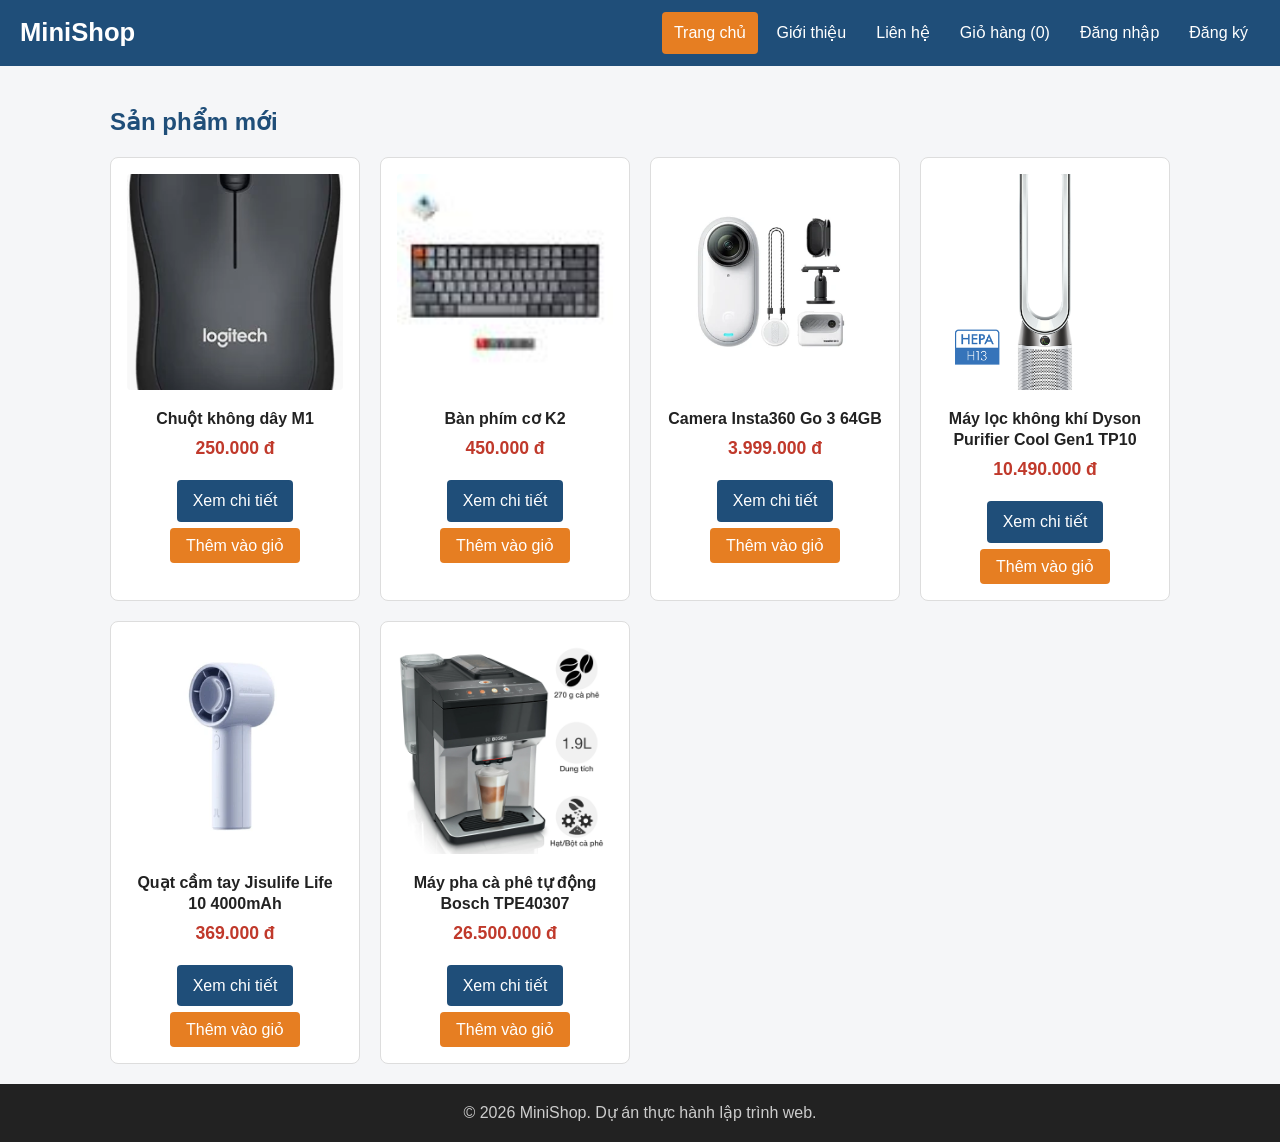
<file: buoi2-17-10-2026/index.html>
<!DOCTYPE html>
<html lang="vi">
<head>
    <meta charset="UTF-8">
    <meta name="viewport" content="width=device-width, initial-scale=1.0">
    <title>MiniShop - Phụ kiện công nghệ</title>
    <link rel="stylesheet" href="css/style.css">
    <script src="js/main.js" defer></script>
</head>
<body>
    <header class="site-header">
        <h1>MiniShop</h1>
        <nav class="main-nav">
            <a href="index.html" class="active">Trang chủ</a>
            <a href="about.html">Giới thiệu</a>
            <a href="contact.html">Liên hệ</a>
            <a href="cart.html">Giỏ hàng (<span id="cart-count">0</span>)</a>
            <a href="login.html">Đăng nhập</a>
            <a href="register.html">Đăng ký</a>
        </nav>
    </header>

    <main>
        <section>
            <h2>Sản phẩm mới</h2>
            <div class="product-list">
                <!-- SP 1 -->
                <article class="product-card">
                    <img src="images/sp01.jpg" alt="Chuột không dây M1" width="200">
                    <h3>Chuột không dây M1</h3>
                    <p class="price">250.000 đ</p>
                    <a href="product.html#sp01" class="btn">Xem chi tiết</a>
                    <button type="button" class="btn btn-accent add-to-cart" data-id="1">Thêm vào giỏ</button>
                </article>

                <!-- SP 2 -->
                <article class="product-card">
                    <img src="images/sp02.jpg" alt="Bàn phím cơ K2" width="200">
                    <h3>Bàn phím cơ K2</h3>
                    <p class="price">450.000 đ</p>
                    <a href="product.html#sp02" class="btn">Xem chi tiết</a>
                    <button type="button" class="btn btn-accent add-to-cart" data-id="2">Thêm vào giỏ</button>
                </article>

                <!-- SP 3 -->
                <article class="product-card">
                    <img src="images/sp03.jpg" alt="Camera Insta360 Go 3 64GB" width="200">
                    <h3>Camera Insta360 Go 3 64GB</h3>
                    <p class="price">3.999.000 đ</p>
                    <a href="product.html#sp03" class="btn">Xem chi tiết</a>
                    <button type="button" class="btn btn-accent add-to-cart" data-id="3">Thêm vào giỏ</button>
                </article>
                
                <!-- SP 4 -->
                <article class="product-card">
                    <img src="images/sp04.jpg" alt="Máy lọc không khí Dyson TP10" width="200">
                    <h3>Máy lọc không khí Dyson Purifier Cool Gen1 TP10</h3>
                    <p class="price">10.490.000 đ</p>
                    <a href="product.html#sp04" class="btn">Xem chi tiết</a>
                    <button type="button" class="btn btn-accent add-to-cart" data-id="4">Thêm vào giỏ</button>
                </article>

                <!-- SP 5 -->
                <article class="product-card">
                    <img src="images/sp05.jpg" alt="Quạt cầm tay Jisulife" width="200">
                    <h3>Quạt cầm tay Jisulife Life 10 4000mAh</h3>
                    <p class="price">369.000 đ</p>
                    <a href="product.html#sp05" class="btn">Xem chi tiết</a>
                    <button type="button" class="btn btn-accent add-to-cart" data-id="5">Thêm vào giỏ</button>
                </article>

                <!-- SP 6 -->
                <article class="product-card">
                    <img src="images/sp06.jpg" alt="Máy pha cà phê tự động Bosch" width="200">
                    <h3>Máy pha cà phê tự động Bosch TPE40307</h3>
                    <p class="price">26.500.000 đ</p>
                    <a href="product.html#sp06" class="btn">Xem chi tiết</a>
                    <button type="button" class="btn btn-accent add-to-cart" data-id="6">Thêm vào giỏ</button>
                </article>
            </div>
        </section>
    </main>

    <footer class="site-footer">
        <p>&copy; 2026 MiniShop. Dự án thực hành lập trình web.</p>
    </footer>
</body>
</html>
</file>
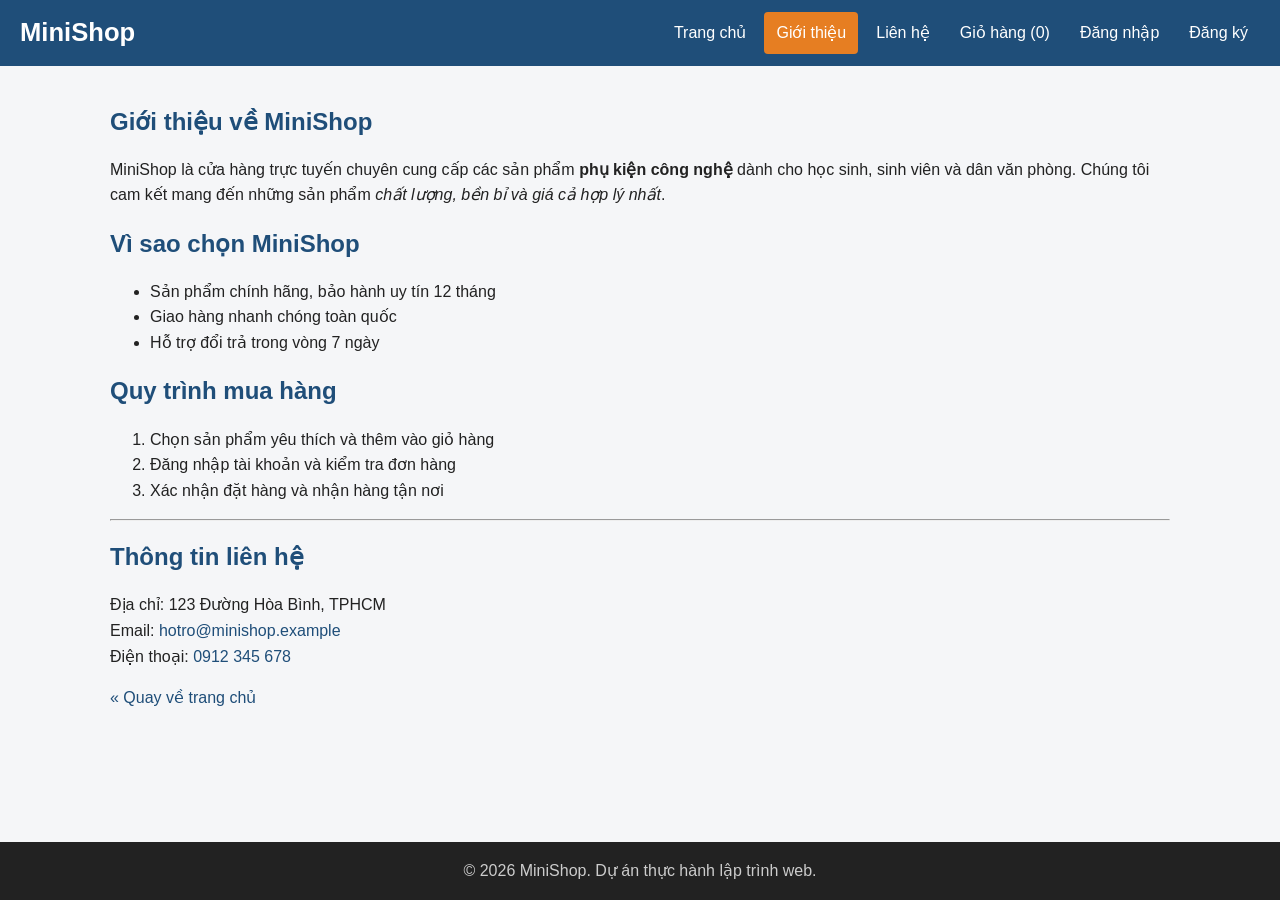
<file: buoi2-17-10-2026/about.html>
<!DOCTYPE html>
<html lang="vi">
<head>
    <meta charset="UTF-8">
    <meta name="viewport" content="width=device-width, initial-scale=1.0">
    <title>Giới thiệu - MiniShop</title>
    <link rel="stylesheet" href="css/style.css">
    <script src="js/main.js" defer></script>
</head>
<body>
    <header class="site-header">
        <h1>MiniShop</h1>
        <nav class="main-nav">
            <a href="index.html">Trang chủ</a>
            <a href="about.html" class="active">Giới thiệu</a>
            <a href="contact.html">Liên hệ</a>
            <a href="cart.html">Giỏ hàng (<span id="cart-count">0</span>)</a>
            <a href="login.html">Đăng nhập</a>
            <a href="register.html">Đăng ký</a>
        </nav>
    </header>

    <main>
        <h2>Giới thiệu về MiniShop</h2>
        <p>
            MiniShop là cửa hàng trực tuyến chuyên cung cấp các sản phẩm <strong>phụ kiện công nghệ</strong>
            dành cho học sinh, sinh viên và dân văn phòng. Chúng tôi cam kết mang đến những sản phẩm 
            <em>chất lượng, bền bỉ và giá cả hợp lý nhất</em>.
        </p>

        <h2>Vì sao chọn MiniShop</h2>
        <ul>
            <li>Sản phẩm chính hãng, bảo hành uy tín 12 tháng</li>
            <li>Giao hàng nhanh chóng toàn quốc</li>
            <li>Hỗ trợ đổi trả trong vòng 7 ngày</li>
        </ul>

        <h2>Quy trình mua hàng</h2>
        <ol>
            <li>Chọn sản phẩm yêu thích và thêm vào giỏ hàng</li>
            <li>Đăng nhập tài khoản và kiểm tra đơn hàng</li>
            <li>Xác nhận đặt hàng và nhận hàng tận nơi</li>
        </ol>

        <hr>

        <h2>Thông tin liên hệ</h2>
        <p>
            Địa chỉ: 123 Đường Hòa Bình, TPHCM<br>
            Email: <a href="mailto:hotro@minishop.example">hotro@minishop.example</a><br>
            Điện thoại: <a href="tel:0912345678">0912 345 678</a>
        </p>

        <p><a href="index.html">&laquo; Quay về trang chủ</a></p>
    </main>

    <footer class="site-footer">
        <p>&copy; 2026 MiniShop. Dự án thực hành lập trình web.</p>
    </footer>
</body>
</html>
</file>
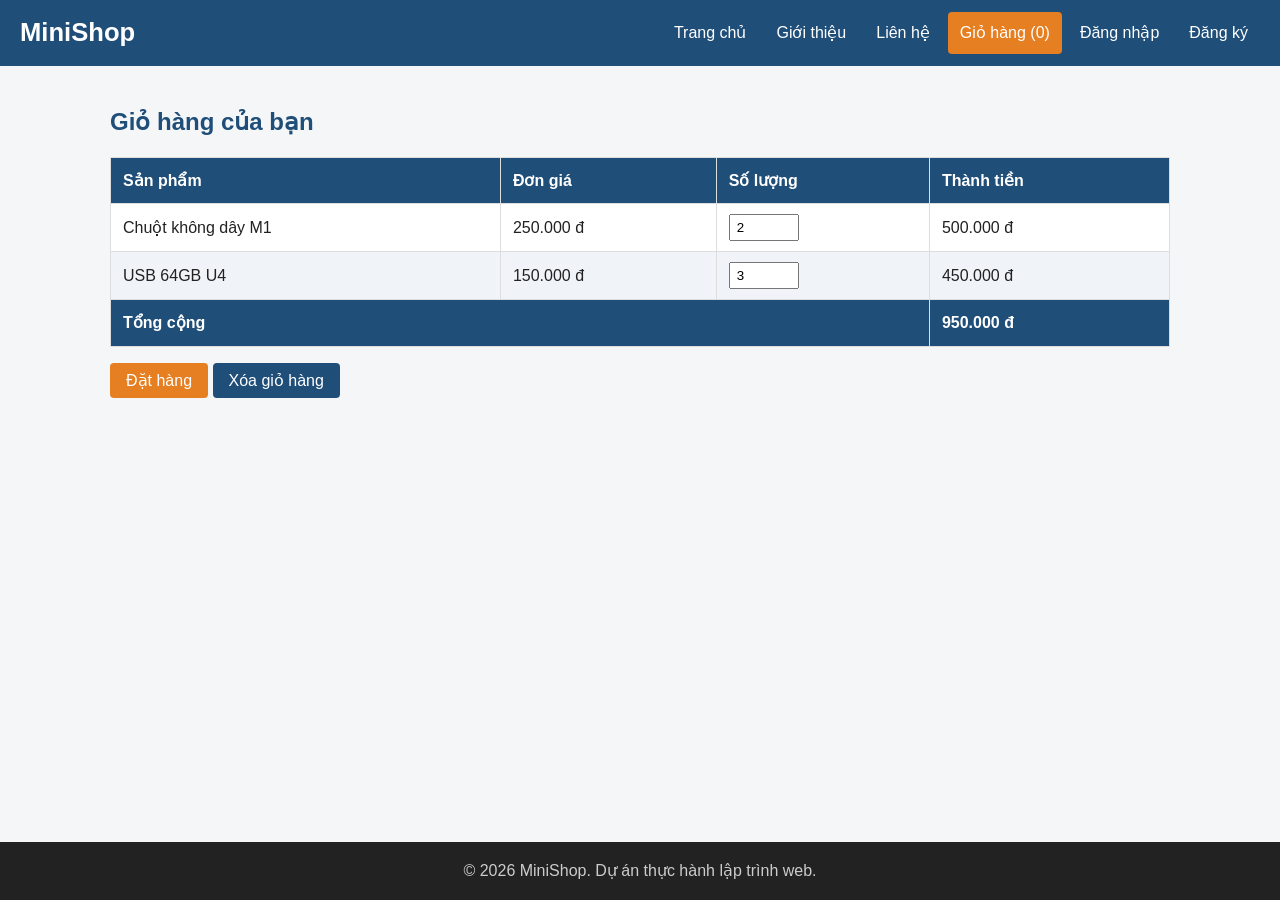
<file: buoi2-17-10-2026/cart.html>
<!DOCTYPE html>
<html lang="vi">
<head>
    <meta charset="UTF-8">
    <meta name="viewport" content="width=device-width, initial-scale=1.0">
    <title>Giỏ hàng - MiniShop</title>
    <link rel="stylesheet" href="css/style.css">
    <script src="js/main.js" defer></script>
</head>
<body>
    <header class="site-header">
        <h1>MiniShop</h1>
        <nav class="main-nav">
            <a href="index.html">Trang chủ</a>
            <a href="about.html">Giới thiệu</a>
            <a href="contact.html">Liên hệ</a>
            <a href="cart.html" class="active">Giỏ hàng (<span id="cart-count">0</span>)</a>
            <a href="login.html">Đăng nhập</a>
            <a href="register.html">Đăng ký</a>
        </nav>
    </header>

    <main>
        <h2>Giỏ hàng của bạn</h2>

        <table class="cart-table">
            <thead>
                <tr>
                    <th>Sản phẩm</th>
                    <th>Đơn giá</th>
                    <th>Số lượng</th>
                    <th>Thành tiền</th>
                </tr>
            </thead>
            <tbody>
                <tr data-price="250000">
                    <td>Chuột không dây M1</td>
                    <td>250.000 đ</td>
                    <td><input type="number" class="qty" min="1" value="2"></td>
                    <td class="line-total"></td>
                </tr>
                <tr data-price="150000">
                    <td>USB 64GB U4</td>
                    <td>150.000 đ</td>
                    <td><input type="number" class="qty" min="1" value="3"></td>
                    <td class="line-total"></td>
                </tr>
            </tbody>
            <tfoot>
                <tr>
                    <th colspan="3">Tổng cộng</th>
                    <th id="cart-total"></th>
                </tr>
            </tfoot>
        </table>

        <p>
            <button type="button" class="btn btn-accent">Đặt hàng</button>
            <button type="button" class="btn" id="clear-cart">Xóa giỏ hàng</button>
        </p>
    </main>

    <footer class="site-footer">
        <p>&copy; 2026 MiniShop. Dự án thực hành lập trình web.</p>
    </footer>
</body>
</html>
</file>
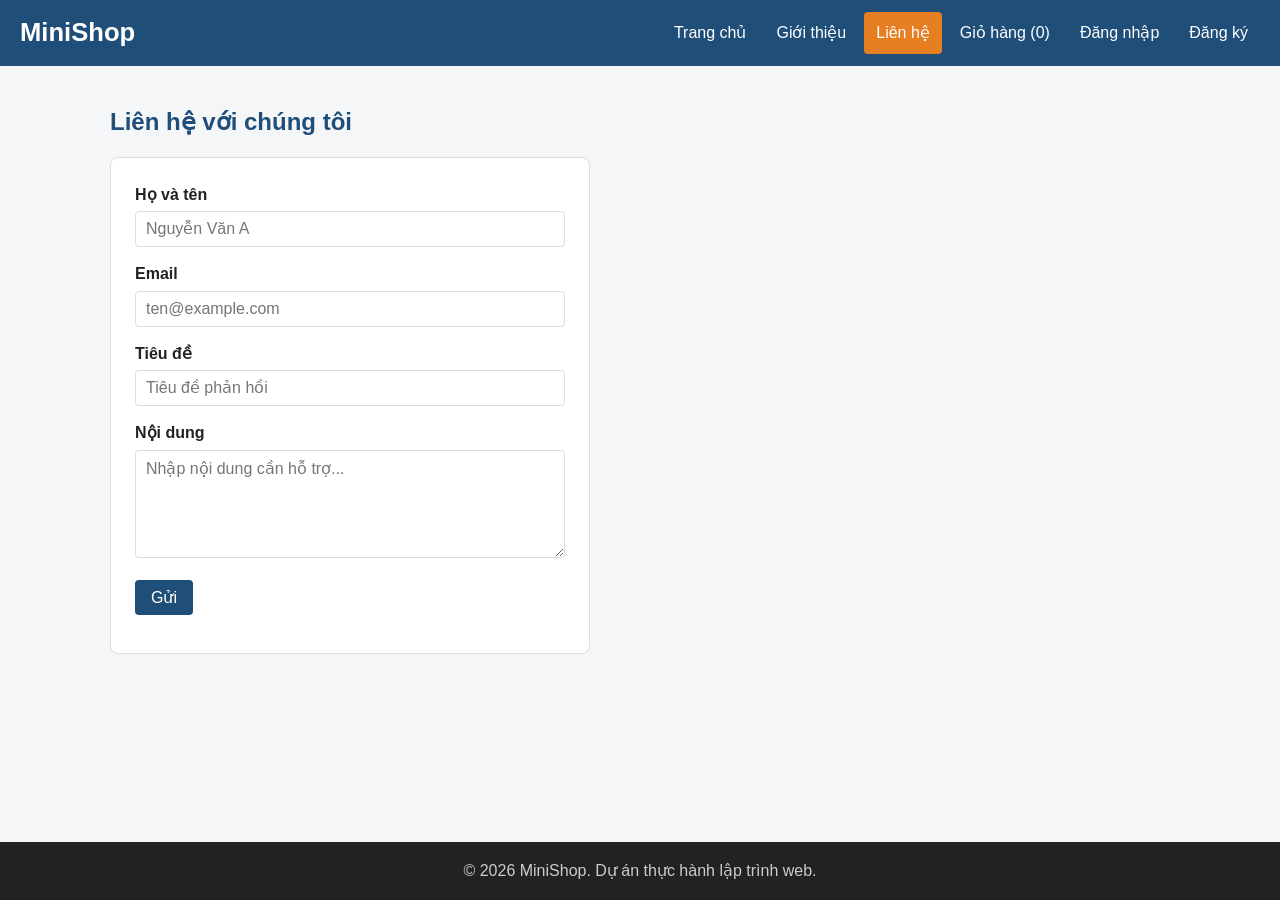
<file: buoi2-17-10-2026/contact.html>
<!DOCTYPE html>
<html lang="vi">
<head>
    <meta charset="UTF-8">
    <meta name="viewport" content="width=device-width, initial-scale=1.0">
    <title>Liên hệ - MiniShop</title>
    <link rel="stylesheet" href="css/style.css">
    <script src="js/main.js" defer></script>
</head>
<body>
    <header class="site-header">
        <h1>MiniShop</h1>
        <nav class="main-nav">
            <a href="index.html">Trang chủ</a>
            <a href="about.html">Giới thiệu</a>
            <a href="contact.html" class="active">Liên hệ</a>
            <a href="cart.html">Giỏ hàng (<span id="cart-count">0</span>)</a>
            <a href="login.html">Đăng nhập</a>
            <a href="register.html">Đăng ký</a>
        </nav>
    </header>

    <main>
        <h2>Liên hệ với chúng tôi</h2>
        <form action="#" method="post" class="form" id="contact-form">
            <p>
                <label for="fullname">Họ và tên</label><br>
                <input type="text" id="fullname" name="fullname" required placeholder="Nguyễn Văn A">
            </p>
            <p>
                <label for="email">Email</label><br>
                <input type="email" id="email" name="email" required placeholder="ten@example.com">
            </p>
            <p>
                <label for="subject">Tiêu đề</label><br>
                <input type="text" id="subject" name="subject" required placeholder="Tiêu đề phản hồi">
            </p>
            <p>
                <label for="message">Nội dung</label><br>
                <textarea id="message" name="message" rows="5" cols="40" required placeholder="Nhập nội dung cần hỗ trợ..."></textarea>
                <span class="error" id="message-error"></span>
            </p>
            <p>
                <button type="submit" class="btn">Gửi</button>
            </p>
        </form>
    </main>

    <footer class="site-footer">
        <p>&copy; 2026 MiniShop. Dự án thực hành lập trình web.</p>
    </footer>
</body>
</html>
</file>
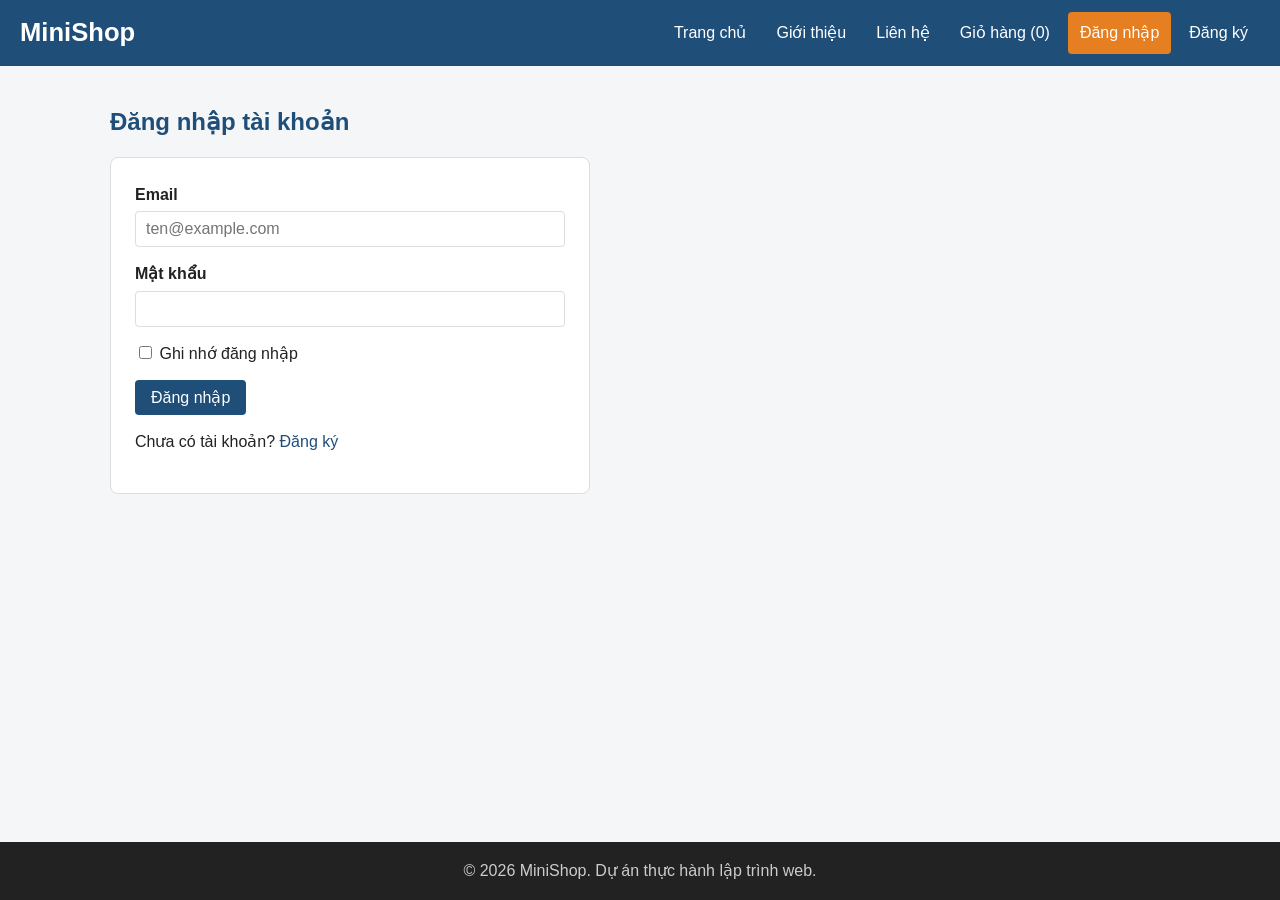
<file: buoi2-17-10-2026/login.html>
<!DOCTYPE html>
<html lang="vi">
<head>
    <meta charset="UTF-8">
    <meta name="viewport" content="width=device-width, initial-scale=1.0">
    <title>Đăng nhập - MiniShop</title>
    <link rel="stylesheet" href="css/style.css">
    <script src="js/main.js" defer></script>
</head>
<body>
    <header class="site-header">
        <h1>MiniShop</h1>
        <nav class="main-nav">
            <a href="index.html">Trang chủ</a>
            <a href="about.html">Giới thiệu</a>
            <a href="contact.html">Liên hệ</a>
            <a href="cart.html">Giỏ hàng (<span id="cart-count">0</span>)</a>
            <a href="login.html" class="active">Đăng nhập</a>
            <a href="register.html">Đăng ký</a>
        </nav>
    </header>

    <main>
        <h2>Đăng nhập tài khoản</h2>
        <form action="#" method="post" class="form">
            <p>
                <label for="email">Email</label><br>
                <input type="email" id="email" name="email" required placeholder="ten@example.com">
            </p>
            <p>
                <label for="password">Mật khẩu</label><br>
                <input type="password" id="password" name="password" required>
            </p>
            <p>
                <input type="checkbox" id="remember" name="remember" value="1">
                <label for="remember">Ghi nhớ đăng nhập</label>
            </p>
            <p>
                <button type="submit" class="btn">Đăng nhập</button>
            </p>
            <p>
                Chưa có tài khoản? <a href="register.html">Đăng ký</a>
            </p>
        </form>
    </main>

    <footer class="site-footer">
        <p>&copy; 2026 MiniShop. Dự án thực hành lập trình web.</p>
    </footer>
</body>
</html>
</file>
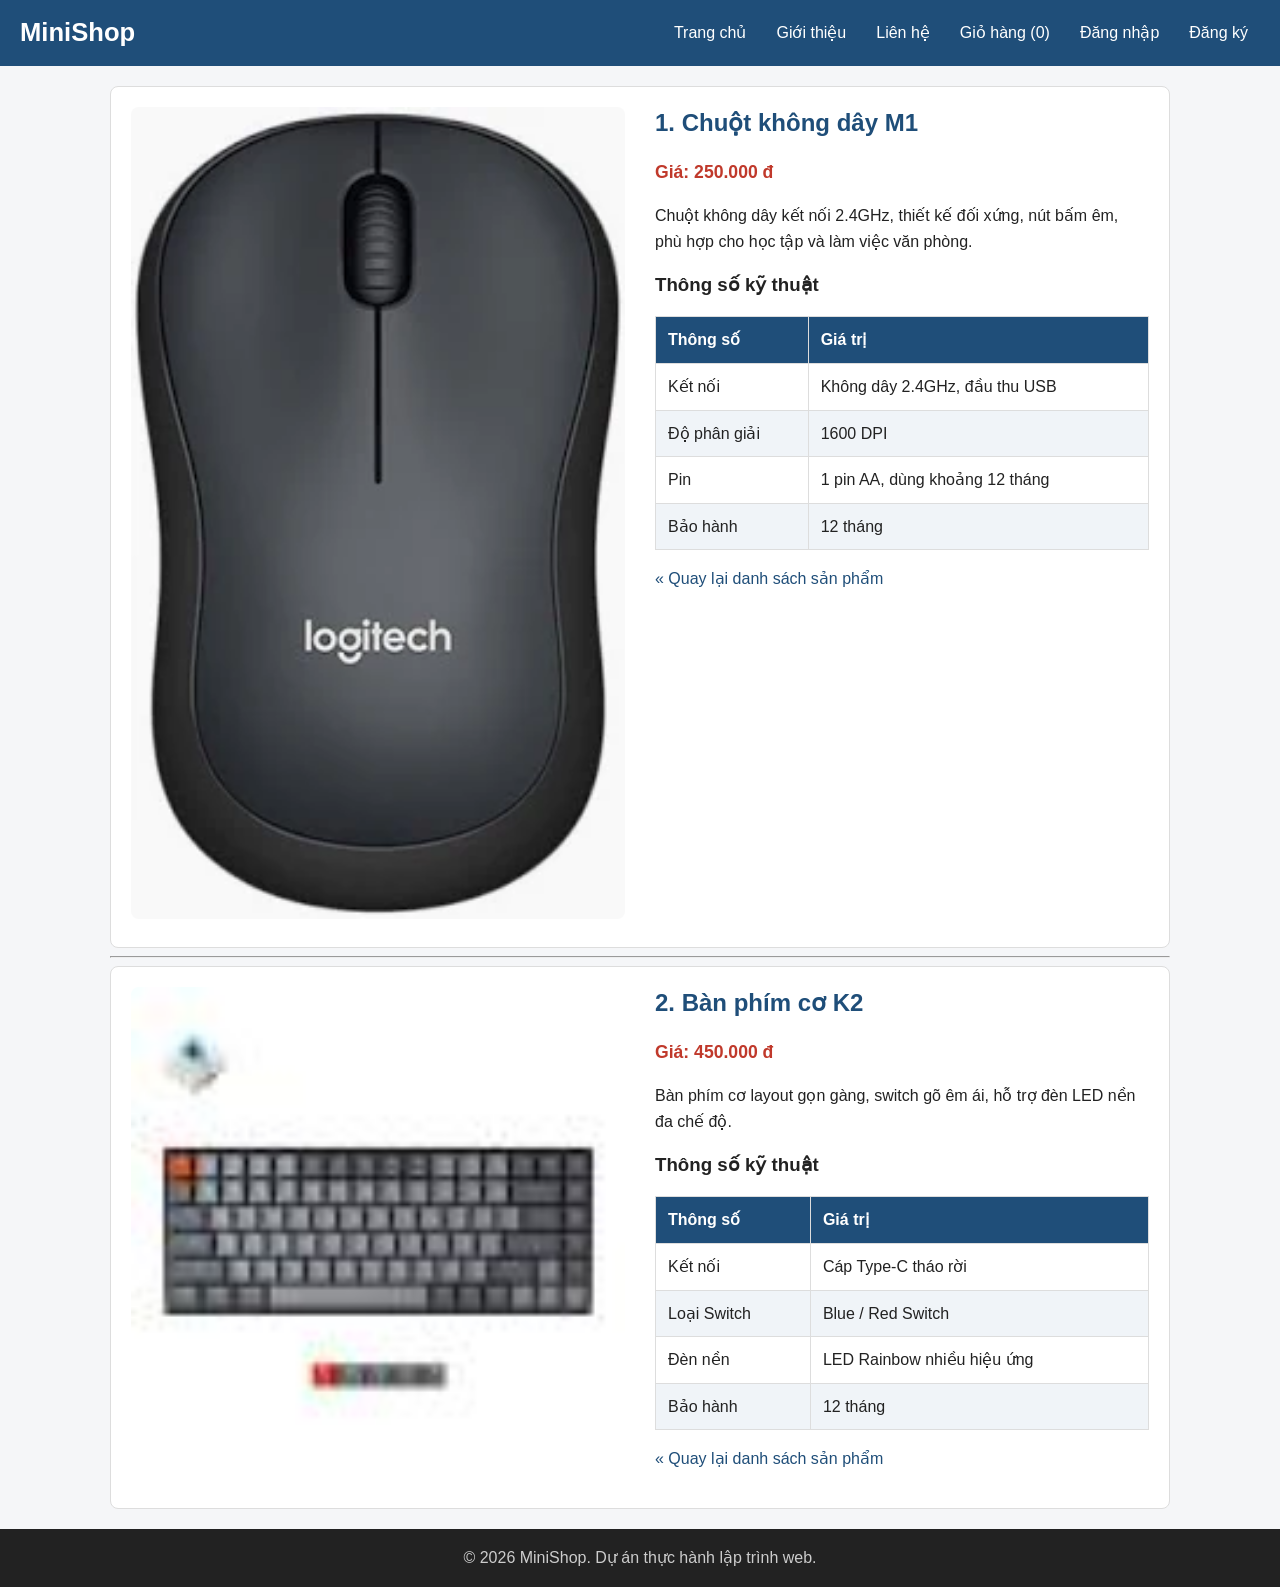
<file: buoi2-17-10-2026/product.html>
<!DOCTYPE html>
<html lang="vi">
<head>
    <meta charset="UTF-8">
    <meta name="viewport" content="width=device-width, initial-scale=1.0">
    <title>Chi tiết sản phẩm - MiniShop</title>
    <link rel="stylesheet" href="css/style.css">
    <script src="js/main.js" defer></script>
</head>
<body>
    <header class="site-header">
        <h1>MiniShop</h1>
        <nav class="main-nav">
            <a href="index.html">Trang chủ</a>
            <a href="about.html">Giới thiệu</a>
            <a href="contact.html">Liên hệ</a>
            <a href="cart.html">Giỏ hàng (<span id="cart-count">0</span>)</a>
            <a href="login.html">Đăng nhập</a>
            <a href="register.html">Đăng ký</a>
        </nav>
    </header>
    
    <main>
        <!-- SP 1 -->
        <article class="product-detail" id="sp01">
            <div class="product-image">
                <img src="images/sp01.jpg" alt="Chuột không dây M1">
            </div>
            <div class="product-info">
                <h2>1. Chuột không dây M1</h2>
                <p class="price">Giá: <strong>250.000 đ</strong></p>
                <p>Chuột không dây kết nối 2.4GHz, thiết kế đối xứng, nút bấm êm, phù hợp cho học tập và làm việc văn phòng.</p>
                <h3>Thông số kỹ thuật</h3>
                <table>
                    <thead>
                        <tr><th>Thông số</th><th>Giá trị</th></tr>
                    </thead>
                    <tbody>
                        <tr><td>Kết nối</td><td>Không dây 2.4GHz, đầu thu USB</td></tr>
                        <tr><td>Độ phân giải</td><td>1600 DPI</td></tr>
                        <tr><td>Pin</td><td>1 pin AA, dùng khoảng 12 tháng</td></tr>
                        <tr><td>Bảo hành</td><td>12 tháng</td></tr>
                    </tbody>
                </table>
                <p><a href="index.html">&laquo; Quay lại danh sách sản phẩm</a></p>
            </div>
        </article>

        <hr>

        <!-- SP 2 -->
        <article class="product-detail" id="sp02">
            <div class="product-image">
                <img src="images/sp02.jpg" alt="Bàn phím cơ K2">
            </div>
            <div class="product-info">
                <h2>2. Bàn phím cơ K2</h2>
                <p class="price">Giá: <strong>450.000 đ</strong></p>
                <p>Bàn phím cơ layout gọn gàng, switch gõ êm ái, hỗ trợ đèn LED nền đa chế độ.</p>
                <h3>Thông số kỹ thuật</h3>
                <table>
                    <thead>
                        <tr><th>Thông số</th><th>Giá trị</th></tr>
                    </thead>
                    <tbody>
                        <tr><td>Kết nối</td><td>Cáp Type-C tháo rời</td></tr>
                        <tr><td>Loại Switch</td><td>Blue / Red Switch</td></tr>
                        <tr><td>Đèn nền</td><td>LED Rainbow nhiều hiệu ứng</td></tr>
                        <tr><td>Bảo hành</td><td>12 tháng</td></tr>
                    </tbody>
                </table>
                <p><a href="index.html">&laquo; Quay lại danh sách sản phẩm</a></p>
            </div>
        </article>
    </main>

    <footer class="site-footer">
        <p>&copy; 2026 MiniShop. Dự án thực hành lập trình web.</p>
    </footer>
</body>
</html>
</file>
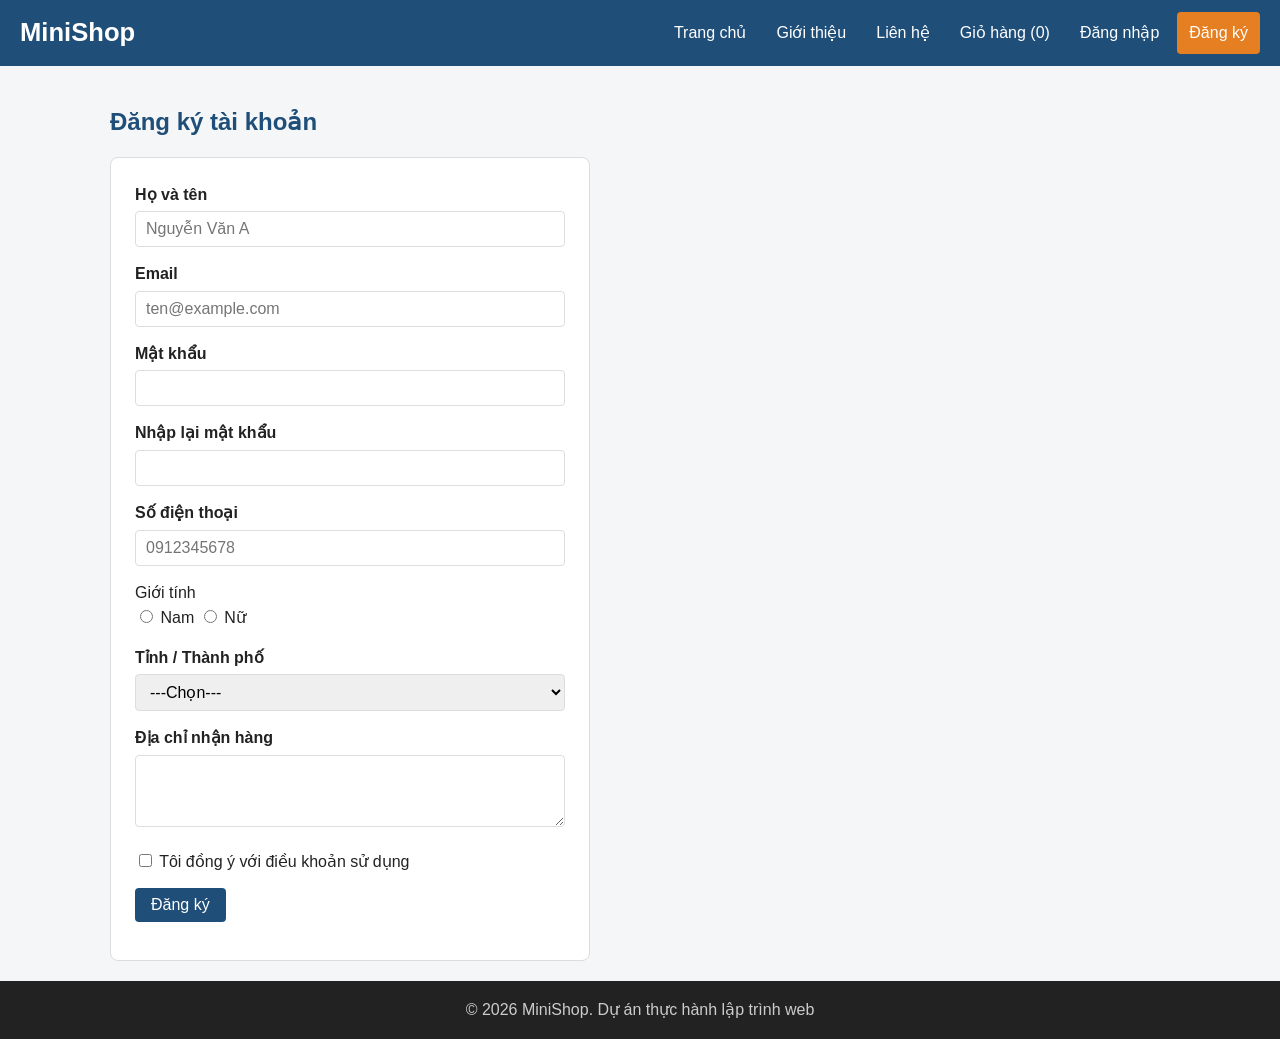
<file: buoi2-17-10-2026/register.html>
<!DOCTYPE html>
<html lang="vi">
<head>
    <meta charset="UTF-8">
    <meta name="viewport" content="width=device-width, initial-scale=1.0">
    <title>Đăng ký - MiniShop</title>
    <link rel="stylesheet" href="css/style.css">
    <script src="js/main.js" defer></script>
</head>
<body>
    <header class="site-header">
        <h1>MiniShop</h1>
        <nav class="main-nav">
            <a href="index.html">Trang chủ</a>
            <a href="about.html">Giới thiệu</a>
            <a href="contact.html">Liên hệ</a>
            <a href="cart.html">Giỏ hàng (<span id="cart-count">0</span>)</a>
            <a href="login.html">Đăng nhập</a>
            <a href="register.html" class="active">Đăng ký</a>
        </nav>
    </header>
    
    <main>
        <h2>Đăng ký tài khoản</h2>
        <form action="register.html" method="get" class="form" id="register-form">
            <p>
                <label for="fullname">Họ và tên</label><br>
                <input type="text" id="fullname" name="fullname" required minlength="2" maxlength="100" placeholder="Nguyễn Văn A">
            </p>
            <p>
                <label for="email">Email</label><br>
                <input type="email" id="email" name="email" required placeholder="ten@example.com">
            </p>
            <p>
                <label for="password">Mật khẩu</label><br>
                <input type="password" id="password" name="password" required minlength="6">
            </p>
            <p>
                <label for="password2">Nhập lại mật khẩu</label><br>
                <input type="password" id="password2" name="password2" required minlength="6">
                <span class="error" id="password-error"></span>
            </p>
            <p>
                <label for="phone">Số điện thoại</label><br>
                <input type="tel" id="phone" name="phone" required pattern="0[0-9]{9}" placeholder="0912345678" title="Số điện thoại gồm 10 chữ số, bắt đầu bằng số 0">
            </p>
            <p>
                Giới tính <br>
                <input type="radio" id="male" name="gender" value="male">
                <label for="male">Nam</label>
                <input type="radio" id="female" name="gender" value="female">
                <label for="female">Nữ</label>
            </p>
            <p>
                <label for="province">Tỉnh / Thành phố</label><br>
                <select id="province" name="province">
                    <option value="">---Chọn---</option>
                    <option value="dong-nai">Đồng Nai</option>
                    <option value="hcm">Tp.Hồ Chí Minh</option>
                    <option value="ha-noi">Hà Nội</option>
                    <option value="da-nang">Đà Nẵng</option>
                </select>
            </p>
            <p>
                <label for="address">Địa chỉ nhận hàng</label><br>
                <textarea id="address" name="address" rows="3" cols="40"></textarea>
            </p>
            <p>
                <input type="checkbox" id="agree" name="agree" value="1" required>
                <label for="agree">Tôi đồng ý với điều khoản sử dụng</label>
            </p>
            <p>
                <button type="submit" class="btn">Đăng ký</button>
            </p>
        </form>
    </main>

    <footer class="site-footer">
        <p>&copy; 2026 MiniShop. Dự án thực hành lập trình web</p>
    </footer>
</body>
</html>
</file>
<file: buoi2-17-10-2026/css/style.css>
/* ===== 1. Biến màu và thiết lập chung ===== */
:root {
    --primary: #1f4e79;
    --primary-dark: #163a5a;
    --accent: #e67e22;
    --accent-dark: #cf6d17;
    --text: #222222;
    --muted: #666666;
    --border: #dddddd;
    --bg: #f5f6f8;
    --white: #ffffff;
    --danger: #c0392b;
}

* {
    box-sizing: border-box;
}

body {
    margin: 0;
    font-family: Arial, Helvetica, sans-serif;
    font-size: 16px;
    line-height: 1.6;
    color: var(--text);
    background-color: var(--bg);
    display: flex;
    flex-direction: column;
    min-height: 100vh;
}

/* ===== 2. Chữ, liên kết, hình ảnh ===== */
h1, h2, h3 {
    line-height: 1.3;
}

h2 {
    color: var(--primary);
}

a {
    color: var(--primary);
    text-decoration: none;
}

a:hover {
    text-decoration: underline;
}

img {
    max-width: 100%;
    height: auto;
}

.price {
    color: var(--danger);
    font-size: 1.1rem;
    font-weight: bold;
}

/* ===== 3. Khung nội dung chính & Chân trang ===== */
main {
    max-width: 1100px;
    margin: 0 auto;
    padding: 20px;
    flex: 1;
    width: 100%;
}

.site-footer {
    padding: 16px;
    background-color: var(--text);
    color: #cccccc;
    text-align: center;
}

.site-footer p {
    margin: 0;
}

/* ===== 4. Đầu trang và thanh điều hướng ===== */
.site-header {
    display: flex;
    justify-content: space-between;
    align-items: center;
    flex-wrap: wrap;
    gap: 16px;
    padding: 12px 20px;
    background-color: var(--primary);
    color: var(--white);
}

.site-header h1 {
    margin: 0;
    font-size: 1.6rem;
}

.main-nav {
    display: flex;
    flex-wrap: wrap;
    gap: 6px;
}

.main-nav a {
    padding: 8px 12px;
    border-radius: 4px;
    color: var(--white);
}

.main-nav a:hover {
    background-color: var(--primary-dark);
    text-decoration: none;
}

/* BTVN Yêu cầu 3: Đánh dấu trang hiện tại */
.main-nav a.active {
    background-color: var(--accent);
    color: var(--white);
}

/* ===== 5. Lưới sản phẩm ===== */
.product-list {
    display: grid;
    grid-template-columns: repeat(4, 1fr);
    gap: 20px;
}

.product-card {
    padding: 16px;
    border: 1px solid var(--border);
    border-radius: 8px;
    background-color: var(--white);
    text-align: center;
    transition: box-shadow 0.2s, transform 0.2s;
}

.product-card:hover {
    box-shadow: 0 4px 12px rgba(0, 0, 0, 0.15);
    transform: translateY(-3px);
}

.product-card img {
    width: 100%;
    aspect-ratio: 1 / 1;
    object-fit: cover;
    border-radius: 4px;
}

.product-card h3 {
    margin: 12px 0 4px;
    font-size: 1rem;
}

.product-card .price {
    margin: 0 0 12px;
}

.product-card .btn {
    margin-top: 6px;
}

/* ===== 6. Nút bấm ===== */
.btn {
    display: inline-block;
    padding: 8px 16px;
    border: none;
    border-radius: 4px;
    background-color: var(--primary);
    color: var(--white);
    font-size: 1rem;
    font-family: inherit;
    cursor: pointer;
}

.btn:hover {
    background-color: var(--primary-dark);
    text-decoration: none;
}

.btn-accent {
    background-color: var(--accent);
}

.btn-accent:hover {
    background-color: var(--accent-dark);
}

/* ===== 7. Trang chi tiết sản phẩm ===== */
.product-detail {
    display: grid;
    grid-template-columns: 1fr 1fr;
    gap: 30px;
    padding: 20px;
    border: 1px solid var(--border);
    border-radius: 8px;
    background-color: var(--white);
}

.product-image img {
    width: 100%;
    border-radius: 8px;
}

.product-info h2 {
    margin-top: 0;
}

/* ===== 8. Định dạng Form ===== */
.form {
    max-width: 480px;
    padding: 24px;
    border: 1px solid var(--border);
    border-radius: 8px;
    background-color: var(--white);
}

.form p {
    margin: 0 0 14px;
}

.form label {
    font-weight: bold;
}

.form input[type="radio"] + label,
.form input[type="checkbox"] + label {
    font-weight: normal;
}

.form input[type="text"],
.form input[type="email"],
.form input[type="password"],
.form input[type="tel"],
.form select,
.form textarea {
    width: 100%;
    margin-top: 4px;
    padding: 8px 10px;
    border: 1px solid var(--border);
    border-radius: 4px;
    font-size: 1rem;
    font-family: inherit;
}

.form input:focus,
.form select:focus,
.form textarea:focus {
    outline: none;
    border-color: var(--primary);
    box-shadow: 0 0 3px rgba(31, 78, 121, 0.2);
}

.error {
    display: block;
    color: var(--danger);
    font-size: 0.9rem;
}

/* ===== 9. Định dạng Bảng ===== */
table {
    width: 100%;
    border-collapse: collapse;
    background-color: var(--white);
}

th, td {
    padding: 10px 12px;
    border: 1px solid var(--border);
    text-align: left;
}

th {
    background-color: var(--primary);
    color: var(--white);
}

tbody tr:nth-child(even) {
    background-color: #f0f4f8;
}

.cart-table input[type="number"] {
    width: 70px;
    padding: 4px 6px;
}

/* ===== 10. Giao diện đáp ứng (Responsive) ===== */

/* BTVN Yêu cầu 5: Màn hình từ 901px đến 1100px hiển thị 3 cột */
@media (min-width: 901px) and (max-width: 1100px) {
    .product-list {
        grid-template-columns: repeat(3, 1fr);
    }
}

/* Máy tính bảng: từ 900px trở xuống */
@media (max-width: 900px) {
    .product-list {
        grid-template-columns: repeat(2, 1fr);
    }

    .product-detail {
        grid-template-columns: 1fr;
    }
}

/* Điện thoại: từ 500px trở xuống */
@media (max-width: 500px) {
    .product-list {
        grid-template-columns: 1fr;
    }

    .site-header {
        flex-direction: column;
        align-items: flex-start;
    }
}
</file>
